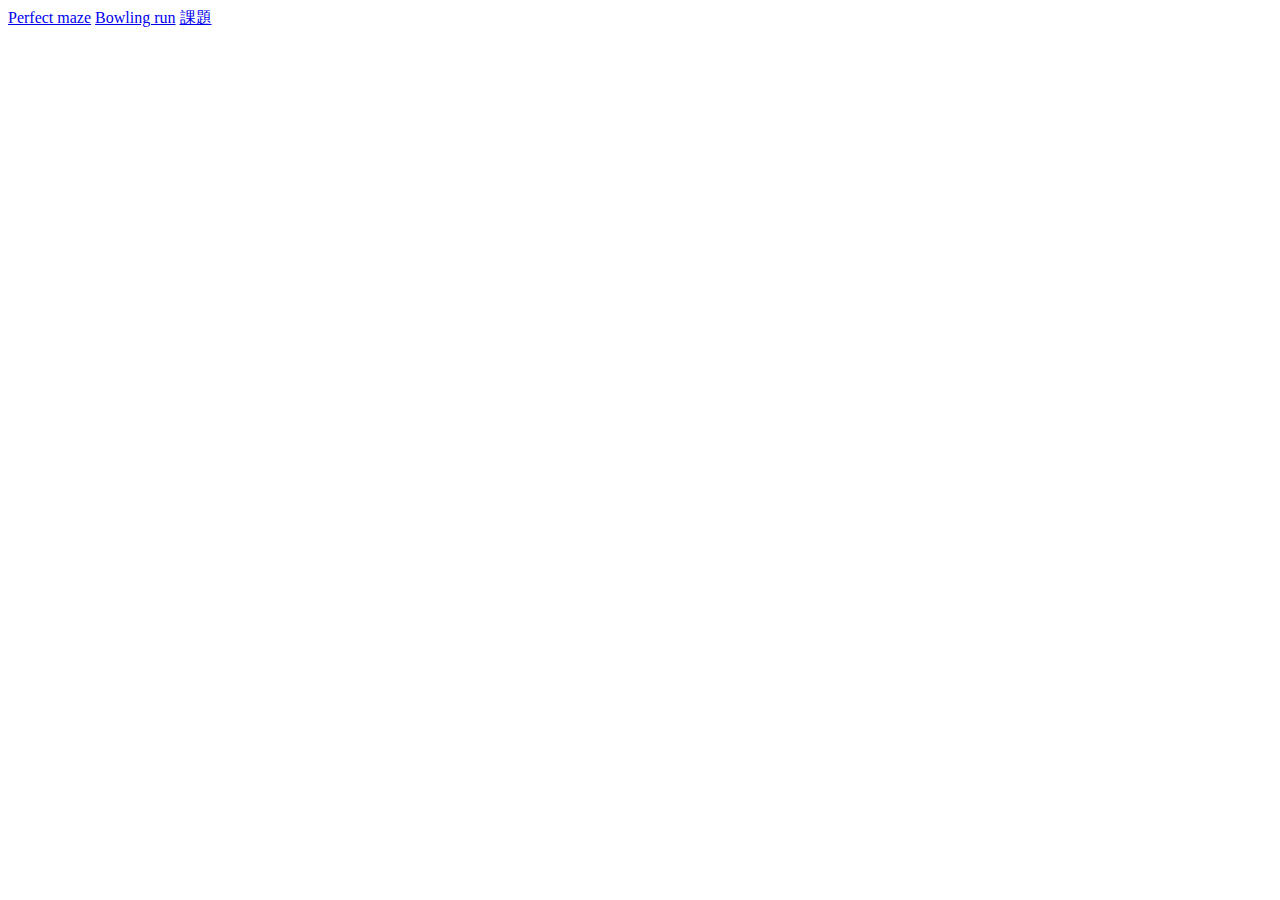
<file: index.html>
<html>
    <head>
        <meta http-equiv="content-type" charset="utf-8">
    </head>
    <body>
        <a href="./perfect-maze/edit.html">Perfect maze</a>
        <a href="./bowling-run/edit.html">Bowling run</a>
        <a href="./kadai/index.html">課題</a>
    </body>
</html>
</file>
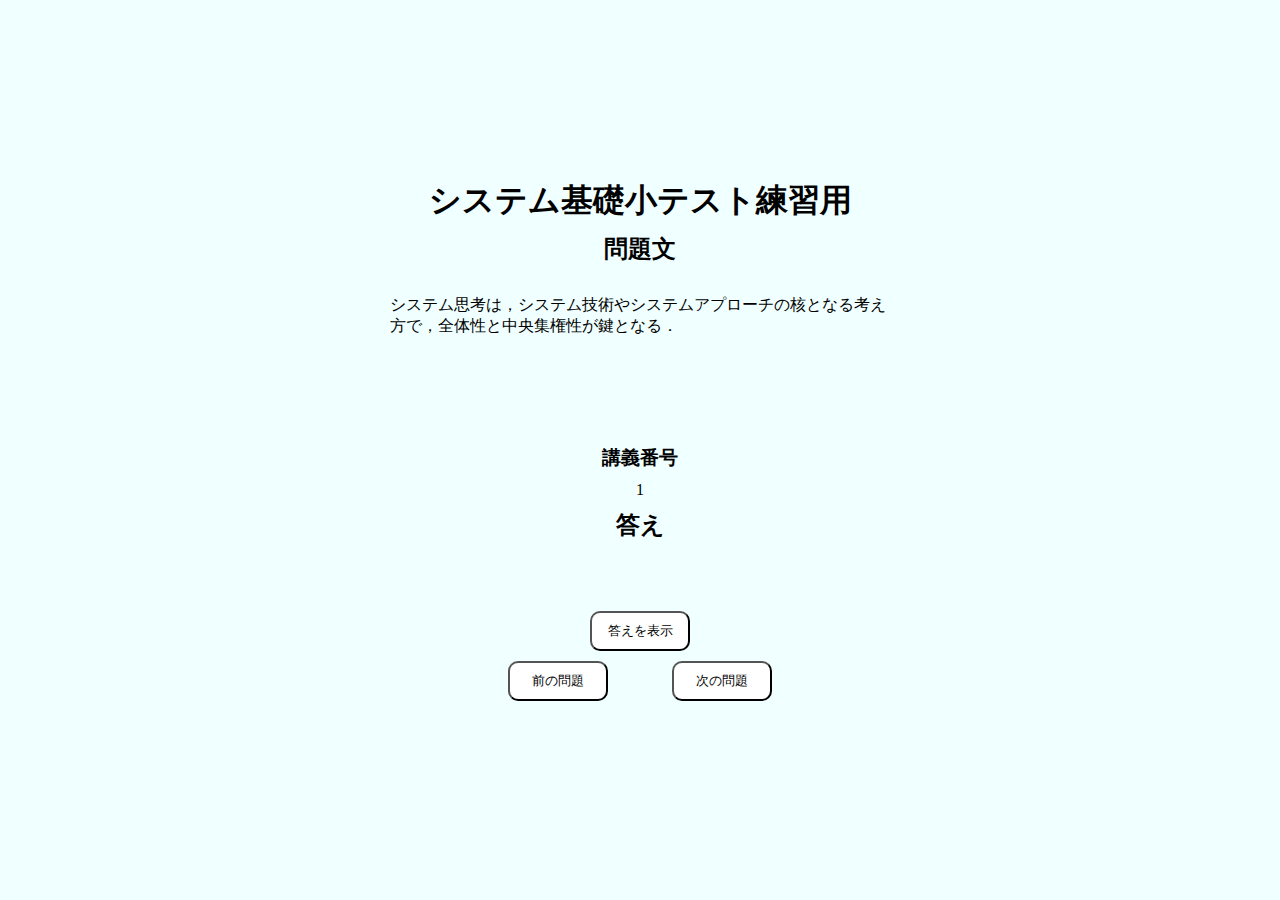
<file: kadai/system-kiso/index.html>
<html>
    <head>
        <meta name="viewport" content="width=device-width,user-scalable=0">
        <meta http-equiv="content-type" charset="utf-8">
        <link rel="stylesheet" href="test.css">
    </head>
    <body>
        <main id="main">
            <h1>システム基礎小テスト練習用</h1>
            <h2>問題文</h2>
            <p id="question_text">問題文</p>
            <h3>講義番号</h3>
            <p id="course_number">講義番号</p>
            <h2>答え</h4>
            <p id="answer_text">正解</p>
            <button id="show_answer_btn">答えを表示</button>
            <div class="toolbar">
                <button id="prev_btn">前の問題</button>
                <button id="next_btn">次の問題</button>
            </div>
        </main>
    </body>
    <script type="text/javascript" src="test.js"></script>
</html>
</file>
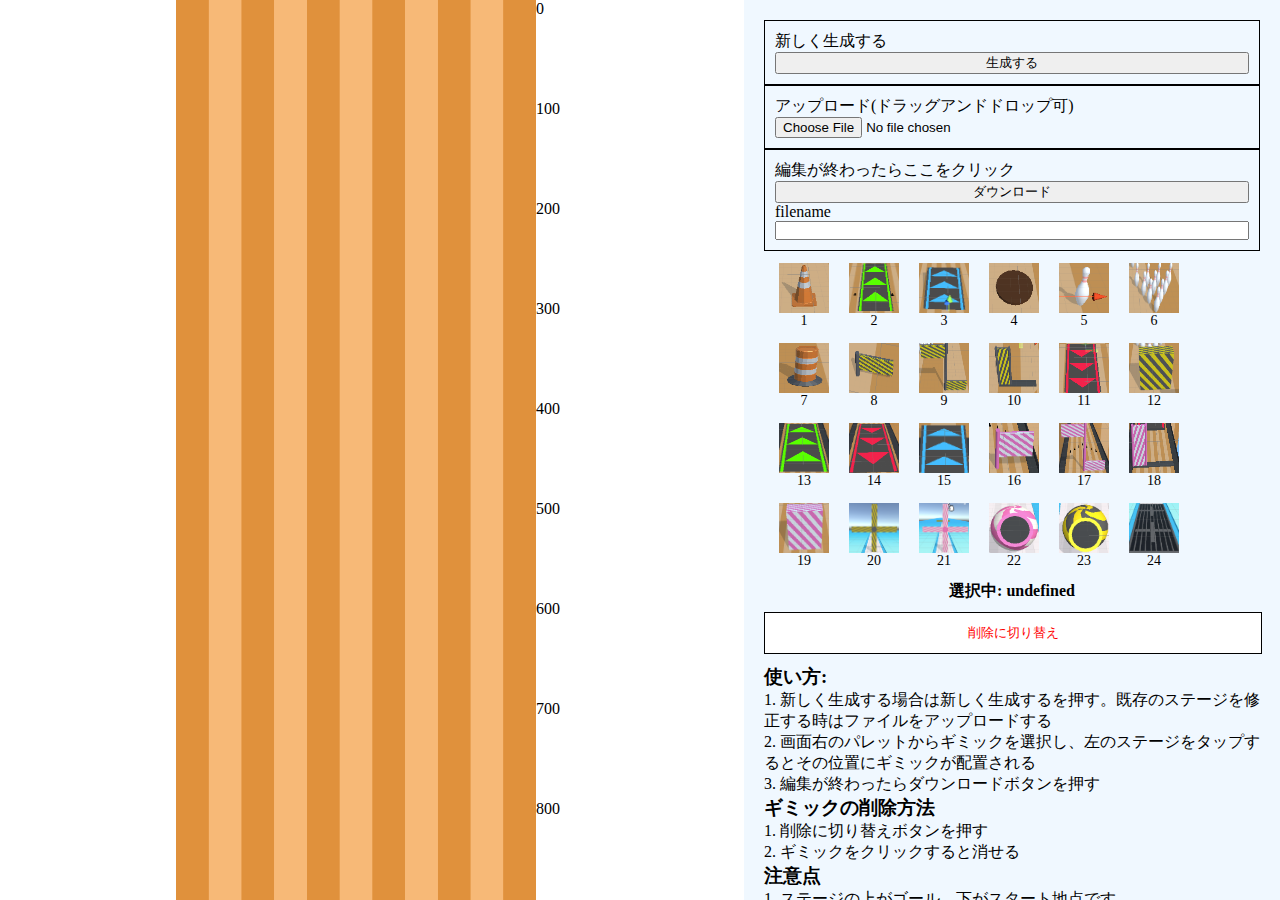
<file: bowling-run/edit.html>
<html>
<head>
    <meta http-equiv="content-type" charset="utf-8">
    <link rel="stylesheet" href="edit.css">
</head>
<body>
    <main id="main">
        <div id="workspace">
            <div id="stage">
            </div>
            <div id="ruler">
            </div>
        </div>
        <div id="toolbar">
            <div id="create-zone">
                <p>新しく生成する</p>
                <button id="create" type="button">生成する</button>
            </div>
            <div id="drop-zone">
                <p>アップロード(ドラッグアンドドロップ可)</p>
                <input type="file" name="file" id="file-input">
            </div>
            <div id="download-zone">
                <p>編集が終わったらここをクリック</p>
                <button id="download" type="button">ダウンロード</button>
                <label for="fileName">filename</label>
                <input id="fileNameInput" name="fileName" type="text" />
            </div>
            <div id="tile_palette">
            </div>
            <div id="status">
            </div>
            <button id="remove" type="button">削除に切り替え</button>
            <div id="description">
                <h3>使い方:</h3>
                <p>
                    1. 新しく生成する場合は新しく生成するを押す。既存のステージを修正する時はファイルをアップロードする
                    <br />
                    2. 画面右のパレットからギミックを選択し、左のステージをタップするとその位置にギミックが配置される
                    <br />
                    3. 編集が終わったらダウンロードボタンを押す
                </p>
                <h3>ギミックの削除方法</h3>
                <p>
                    1. 削除に切り替えボタンを押す
                    <br />
                    2. ギミックをクリックすると消せる
                </p>
                <h3>注意点</h3>
                <p>
                    1. ステージの上がゴール、下がスタート地点です
                    <br />
                    2. ギミックの画像の大きさはギミックの大きさに対応していますが、正確では無いです
                    <br />
                    3. 横にはみ出さないように横の位置には制約を加えています
                    <br />
                    4. エディタ上のステージは本来のステージの縦横比と異なるので、実際にunityで実行してギミックが被っていないか、離れすぎていないかチェックしてください。
                    <br />
                    特に、縦方向は10倍に縮めているので、多少ギミック同士が被っていても大丈夫です。
                </p>
            </div>
        </div>
    </main>
</body>
<script type="text/javascript" src="edit.js"></script>
<script type="text/javascript" src="filemanage.js"></script>
</html>
</file>
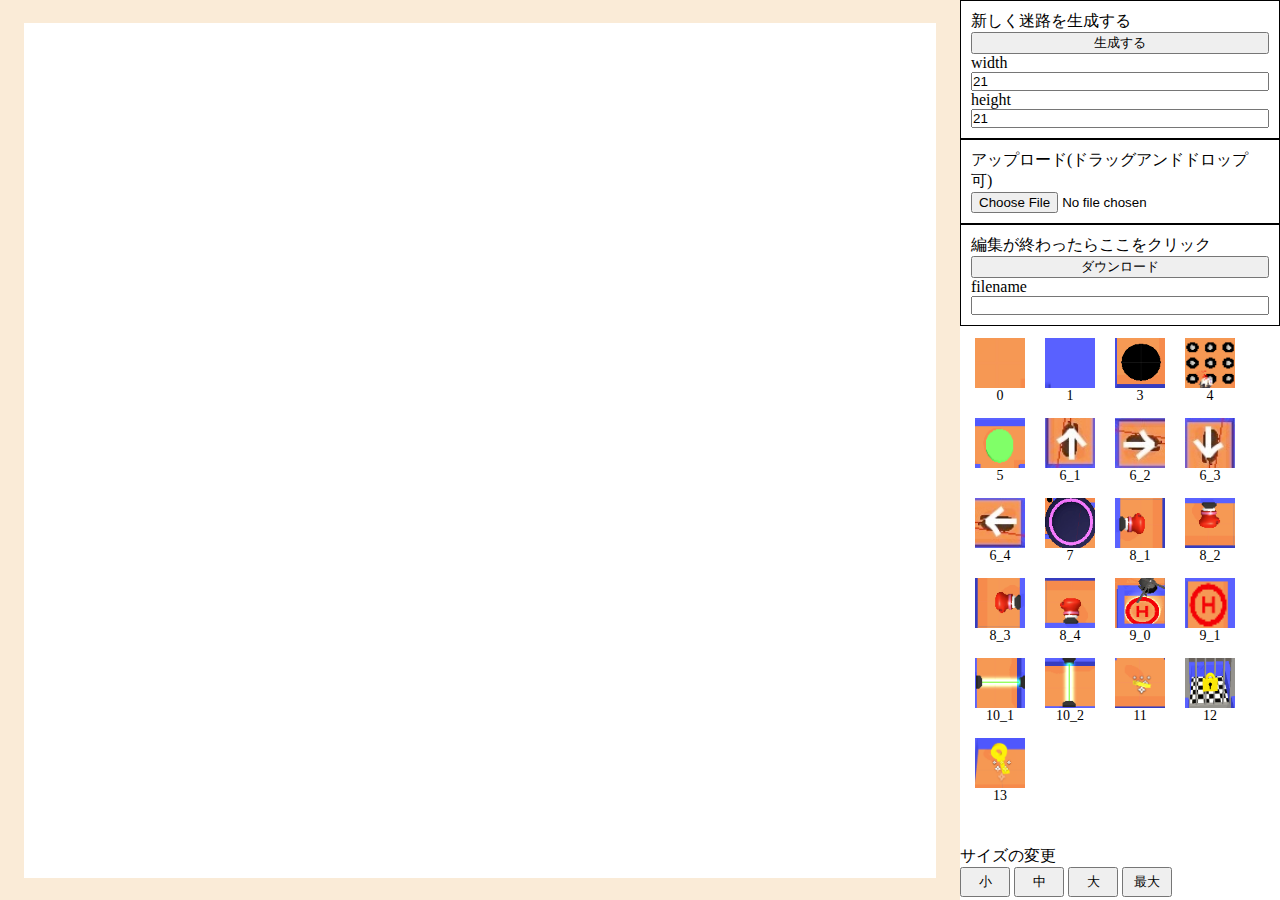
<file: perfect-maze/edit.html>
<html>
    <head>
        <meta http-equiv="content-type" charset="utf-8">
        <link rel="stylesheet" href="edit.css">
    </head>
    <body>
        <main>
            <div id="workspace">
                <div id="grid">
                </div>
            </div>
            <div id="toolbar">
                <div id="create-zone">
                    <p>新しく迷路を生成する</p>
                    <button id="create" type="button">生成する</button>
                    <div id="size-form">
                        <label for="width">width</label>
                        <input type="number" id="widthInput" name="width" value="21" />
                        <label for="height">height</label>
                        <input type="number" id="heightInput" name="height" value="21" />
                    </div>
                </div>
                <div id="drop-zone">
                    <p>アップロード(ドラッグアンドドロップ可)</p>
                    <input type="file" name="file" id="file-input">
                </div>
                <div id="download-zone">
                    <p>編集が終わったらここをクリック</p>
                    <button id="download" type="button">ダウンロード</button>
                    <label for="fileName">filename</label>
                    <input id="fileNameInput" name="fileName" type="text" />
                </div>
                <div id="tile_palette">
                </div>
                <div id="selected">
                </div>
                <div id="size-zone">
                    <p>サイズの変更</p>
                    <button class="size-button" id="size-small" type="button">小</button>
                    <button class="size-button" id="size-middle" type="button">中</button>
                    <button class="size-button" id="size-big" type="button">大</button>
                    <button class="size-button" id="size-large" type="button">最大</button>
                </div>
                <div id="description">
                    <h2>使い方:</h2>
                    <p>
                        1. 事前に迷路データを入れたcsvファイルをアップロードする、もしくは迷路を生成するから新たに生成する
                        <br>
                        2. 画面右のパレットからギミックを選択し、左のグリッドをタップすると置き換わる
                        <br>
                        3. 編集が終わったらダウンロードボタンを押す
                        <br>
                        4. 次のステージのcsvファイルをアップロードする
                    </p>
                </div>
            </div>
        </main>
    </body>
    <script type="text/javascript" src="edit.js"></script>
    <script type="text/javascript" src="fileManage.js"></script>
    <script type="text/javascript" src="mazeCreate.js"></script>
</html>
</file>
<file: kadai/system-kiso/test.css>
* {
  margin: 0;
  padding: 0;
}

#main {
  display: flex;
  flex-direction: column;
  align-items: center;
  justify-content: center;
  background-color: azure;
  min-height: 100vh;
  text-align: center;
}

#main * {
  margin-bottom: 10px;
}

#question_text {
  max-width: 500px;
  padding: 20px;
  height: 120px;
  text-align: left;
}

#toolbar {
  display: flex;
  flex-direction: row;
  width: 80%;
  align-items: center;
  justify-content: space-around;
}

#answer_text {
  height: 50px;
}
button {
  width: 100px;
  height: 40px;
  background-color: white;
  border-radius: 10px;
  margin: 0 30px;
  outline: none;
}

@media screen and (max-width: 480px) {
  * {
    font-size: 14px;
  }
}
</file>
<file: bowling-run/edit.css>
* {
  margin: 0;
  padding: 0;
  box-sizing: content-box;
}

#main {
  width: 100vw;
  height: 100vh;
  display: flex;
  flex-direction: row;
}

#workspace {
  width: 60%;
  display: flex;
  flex-direction: row;
  justify-content: center;
  overflow-y: scroll;
}

#ruler {
  display: flex;
  flex-direction: column;
}

#toolbar {
  width: 40%;
  background-color: aliceblue;
  overflow-y: scroll;
  padding: 20px;
}

#drop-zone {
  border: 1px solid;
  padding: 10px;
}

#download-zone {
  display: flex;
  flex-direction: column;
  border: 1px solid;
  padding: 10px;
}

#create-zone {
  display: flex;
  flex-direction: column;
  border: 1px solid;
  padding: 10px;
}

#tile_palette {
  padding: 5px;
  display: flex;
  flex-direction: row;
  flex-wrap: wrap;
}

#stage {
  width: 360px;
  height: 1900px;
  position: relative;
  background-image: url("image/tile/0.png");
  background-size: contain;
}

#status {
  text-align: center;
}

#remove {
  width: 100%;
  height: 40px;
  background-color: white;
  color: red;
  outline: none;
  border: 1px solid black;
  margin: 10px 0;
}

.grid-row {
  display: flex;
  flex-direction: row;
}

.gimmick {
  position: absolute;
}

.tile:hover {
  background-color: aquamarine;
}

.gimmick-img {
  width: 100%;
  height: 100%;
  backface-visibility: initial;
  -webkit-backface-visibility: hidden;
}

.tile-tool {
  width: 60px;
  height: 70px;
  padding: 5px;
  display: flex;
  flex-direction: column;
  align-items: center;
  justify-content: center;
}

.tile-tool:hover {
  background-color: lightblue;
}

.tile-tool-img {
  width: 50px;
  height: 50px;
  backface-visibility: initial;
  -webkit-backface-visibility: hidden;
}

.tile-tool-text {
  font-size: 14px;
}

.ruler-block {
  height: 100px;
}

.ruler-block p {
  height: 100px;
}
</file>
<file: perfect-maze/edit.css>
* {
  padding: 0;
  margin: 0;
}

main {
  display: flex;
  height: 100vh;
}

#workspace {
  width: 75%;
  background-color: antiquewhite;
  display: flex;
  align-items: center;
  justify-content: center;
}

#toolbar {
  width: 25%;
  height: 100%;
  background-color: white;
  overflow-y: scroll;
}

#drop-zone {
  border: 1px solid;
  padding: 10px;
}

#download-zone {
  display: flex;
  flex-direction: column;
  border: 1px solid;
  padding: 10px;
}

#grid {
  width: 95%;
  height: 95%;
  background-color: white;
  display: flex;
  flex-direction: column;
  overflow: scroll;
}

#tile_palette {
  padding: 5px;
  display: flex;
  flex-direction: row;
  flex-wrap: wrap;
}

#size-zone {
  padding: 30px 0px;
}

#size-form {
  display: flex;
  flex-direction: column;
}

#create-zone {
  display: flex;
  flex-direction: column;
  border: 1px solid;
  padding: 10px;
}

.grid-row {
  display: flex;
  flex-direction: row;
}

.tile {
  /* width: 28px;
  height: 28px; */
  padding: 0.5px;
}

.tile:hover {
  background-color: aquamarine;
}

.tile-img {
  /* width: 27px;
  height: 27px; */
  object-fit: cover;
}

.tile-tool {
  width: 60px;
  height: 70px;
  padding: 5px;
  display: flex;
  flex-direction: column;
  align-items: center;
  justify-content: center;
}

.tile-tool:hover {
  background-color: lightblue;
}

.tile-tool-img {
  width: 50px;
  height: 50px;
}

.tile-tool-text {
  font-size: 14px;
}

.size-button {
  width: 50px;
  height: 30px;
}
</file>
